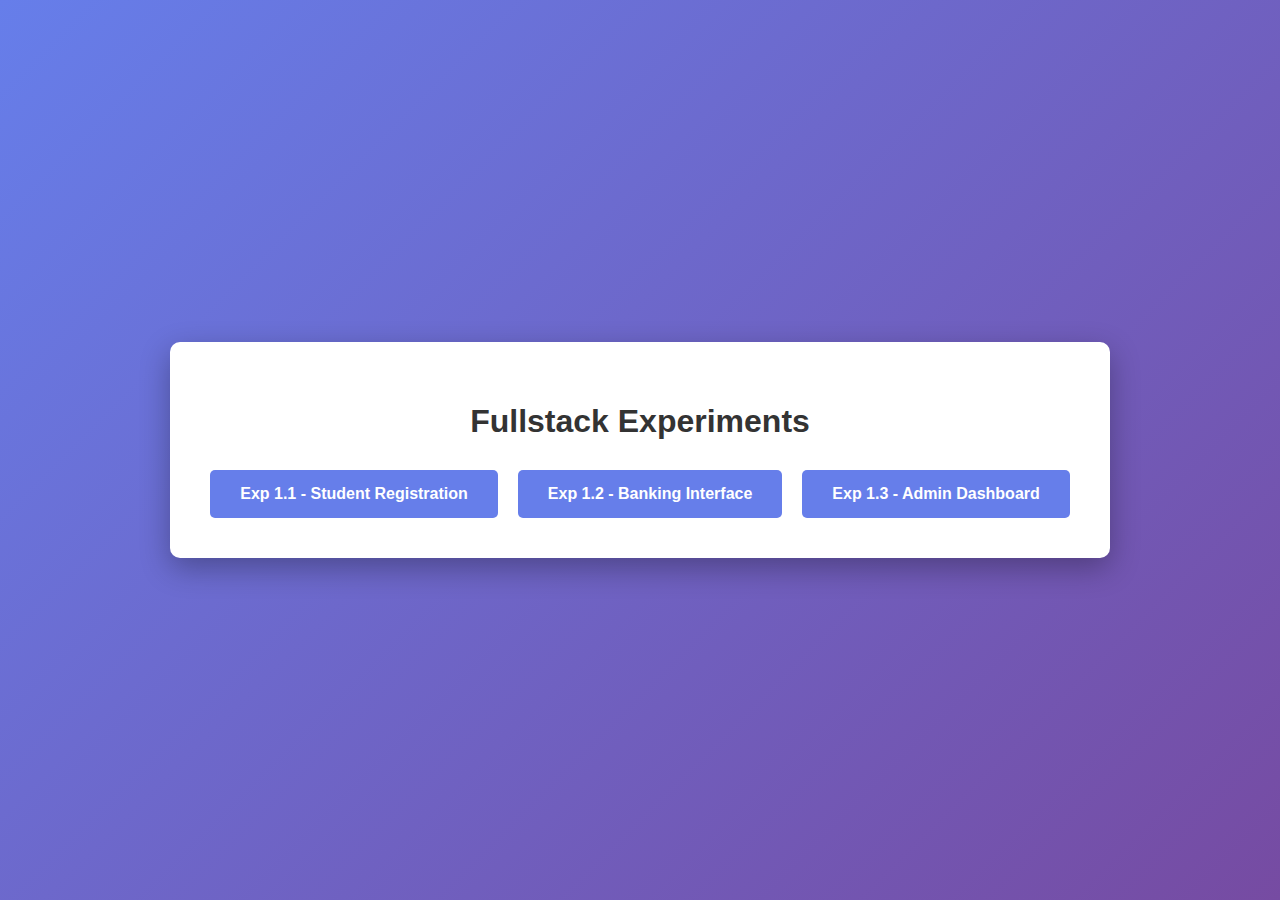
<file: index.html>
<!DOCTYPE html>
<html>
<head>
  <meta charset="UTF-8">
  <meta name="viewport" content="width=device-width, initial-scale=1.0">
  <title>Fullstack Experiments</title>
  <style>
    body {
      font-family: Arial, sans-serif;
      display: flex;
      justify-content: center;
      align-items: center;
      min-height: 100vh;
      background: linear-gradient(135deg, #667eea 0%, #764ba2 100%);
      margin: 0;
    }
    .container {
      text-align: center;
      background: white;
      padding: 40px;
      border-radius: 10px;
      box-shadow: 0 10px 30px rgba(0,0,0,0.3);
    }
    h1 {
      color: #333;
      margin-bottom: 30px;
    }
    .links {
      display: flex;
      gap: 20px;
      justify-content: center;
      flex-wrap: wrap;
    }
    a {
      padding: 15px 30px;
      background: #667eea;
      color: white;
      text-decoration: none;
      border-radius: 5px;
      font-weight: bold;
      transition: background 0.3s;
    }
    a:hover {
      background: #764ba2;
    }
  </style>
</head>
<body>
  <div class="container">
    <h1>Fullstack Experiments</h1>
    <div class="links">
      <a href="./exp1_1/1_1.html">Exp 1.1 - Student Registration</a>
      <a href="./exp1_2/1_2.html">Exp 1.2 - Banking Interface</a>
      <a href="./exp1_3/1_3.html">Exp 1.3 - Admin Dashboard</a>
    </div>
  </div>
</body>
</html>
</file>
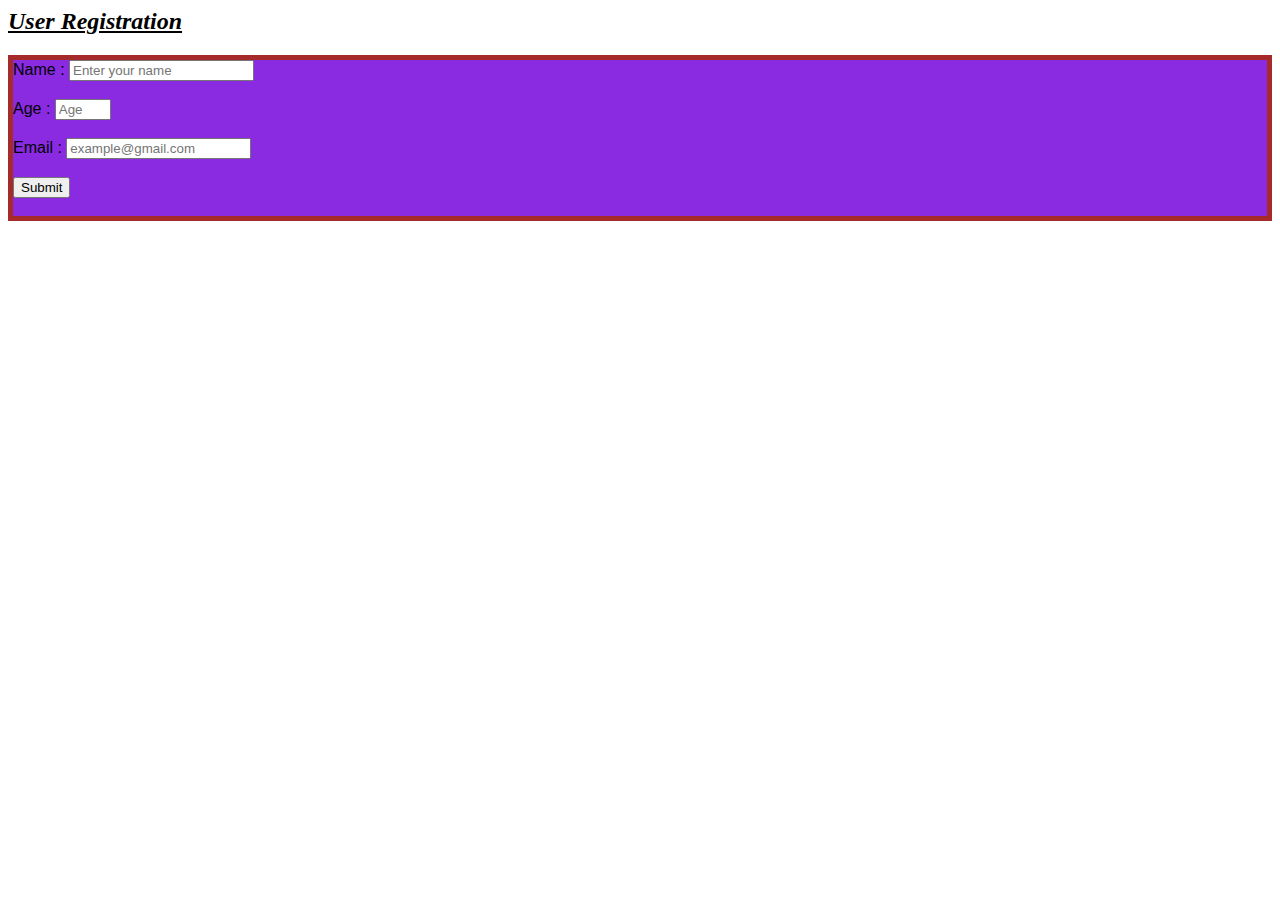
<file: 1_1/Exp1_1.html>
<html>
    <head>
        <title>Student Registartion form</title>
            <link rel="stylesheet" href="exp1.css">
    </head>
    <body>
        <i><u><h2>User Registration</h2></u></i>
        <form>
        <label>Name : </label>
        <input type="text" required placeholder="Enter your name" id="name"><br><br>
        <label>Age : </label>
        <input type="number" required min="18" max="60" placeholder="Age"><br><br>
        <label>Email : </label>
        <input type="email" required pattern="email" placeholder="example@gmail.com"><br><br>
        <button type="submit">Submit</button><br><br>
        </form>
    </body>
</html>
</file>
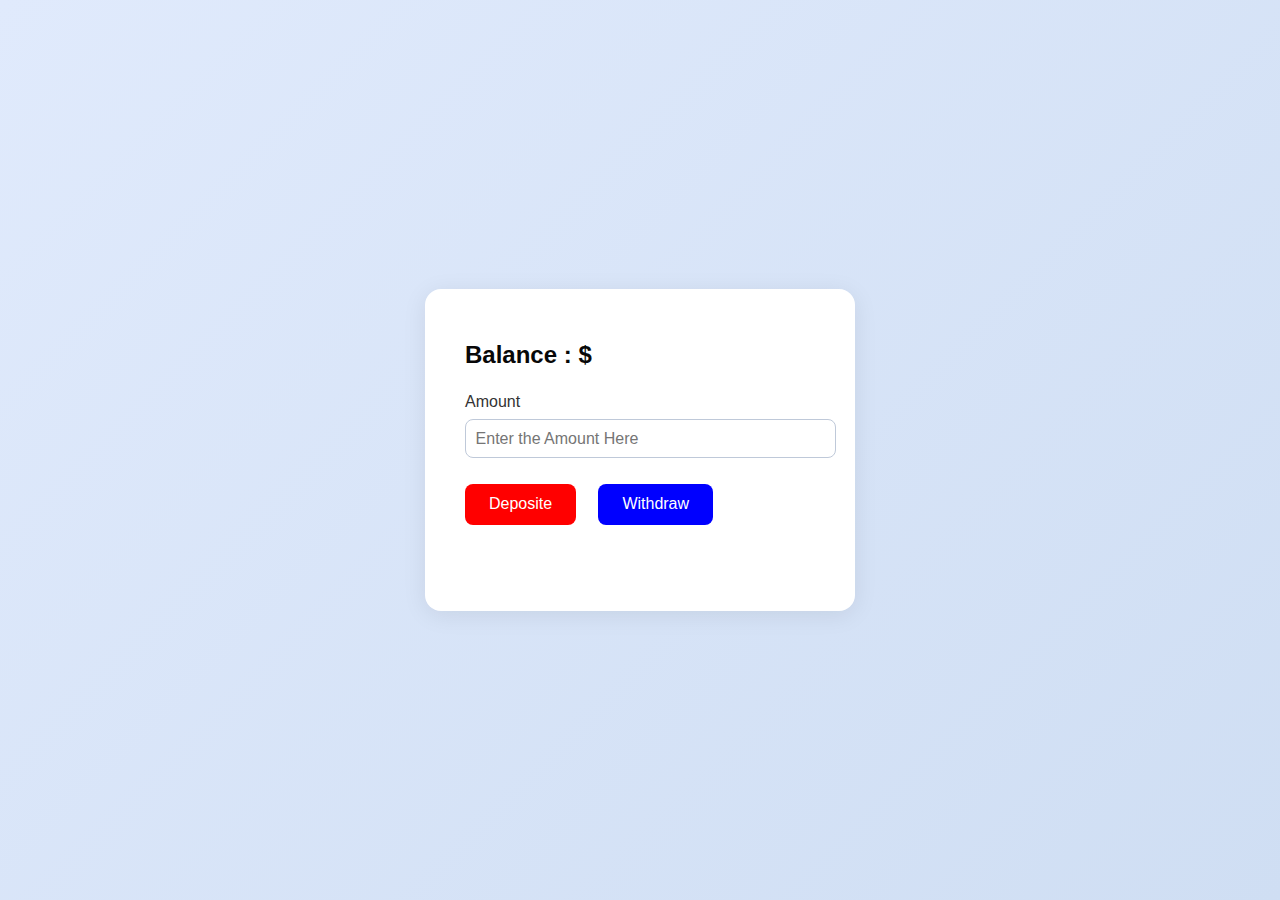
<file: 1_2/Exp1_2.html>
<!DOCTYPE html>
<html lang="en">
<head>
    <title>Responsive Bank UI</title>
    <link rel="stylesheet" href="Exp1_2.css">
<body>
    <div>
        <h2>Balance : <span id="balance">$</span> </h2> 
        <label for="amount">Amount</label><br>
        <input type="number" placeholder="Enter the Amount Here" id="amount"> <br><br>
        <button id="b1">Deposite</button> &nbsp;&nbsp;&nbsp; 
        <button id="b2">Withdraw</button>
        <p id="message"></p>
    </div>
    <script>
        let balance = 0;
        const balanceSpan = document.getElementById('balance');
        const amountInput = document.getElementById('amount');
        const messageP = document.getElementById('message');
        const depositeButton = document.getElementById('b1');
        const withdrawButton = document.getElementById('b2');

        depositeButton.addEventListener('click', () => {
            const amount = parseFloat(amountInput.value);
            if (!isNaN(amount) && amount > 0) {
                balance += amount;
                balanceSpan.textContent = `$${balance.toFixed(2)}`;
                messageP.textContent = 'Deposit successful!';
            } else {
                messageP.textContent = 'Please enter a valid amount.';
            }
            document.getElementById('amount').value = '';

        });

        withdrawButton.addEventListener('click', () => {
            const amount = parseFloat(amountInput.value);
            if (!isNaN(amount) && amount > 0 && amount <= balance) {
                balance -= amount;
                balanceSpan.textContent = `$${balance.toFixed(2)}`;
                messageP.textContent = 'Withdrawal successful!';
            } else {
                messageP.textContent = 'Please enter a valid amount.';
            }
            document.getElementById('amount').value = '';
        });
        
    </script>
</body>
</html>
</file>
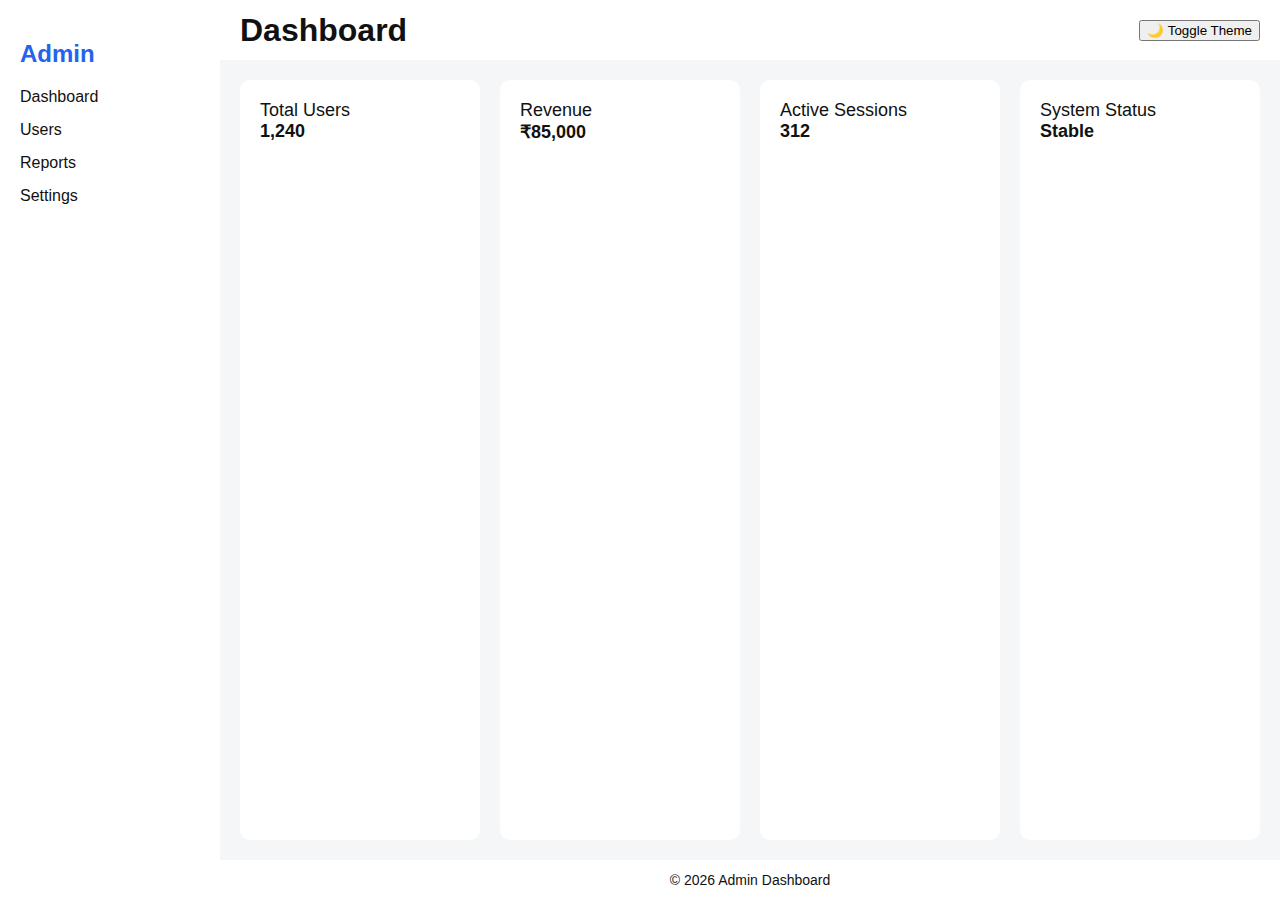
<file: 1_3/Exp1_3.html>
<!DOCTYPE html>
<html lang="en">
<head>
  <meta charset="UTF-8">
  <title>Admin Dashboard</title>
  <link rel="stylesheet" href="1.3.css">
</head>
<body class="light-theme">

  <div class="dashboard">

    <!-- Sidebar -->
    <aside class="sidebar">
      <h2>Admin</h2>
      <nav>
        <a href="#">Dashboard</a>
        <a href="#">Users</a>
        <a href="#">Reports</a>
        <a href="#">Settings</a>
      </nav>
    </aside>

    <!-- Header -->
    <header class="header">
      <h1>Dashboard</h1>
      <button id="themeToggle">🌙 Toggle Theme</button>
    </header>

    <!-- Main Content -->
    <main class="main">
      <div class="card">Total Users<br><strong>1,240</strong></div>
      <div class="card">Revenue<br><strong>₹85,000</strong></div>
      <div class="card">Active Sessions<br><strong>312</strong></div>
      <div class="card">System Status<br><strong>Stable</strong></div>
    </main>

    <!-- Footer -->
    <footer class="footer">
      © 2026 Admin Dashboard
    </footer>

  </div>

  <script src="1.3.js"></script>
</body>
</html>
</file>
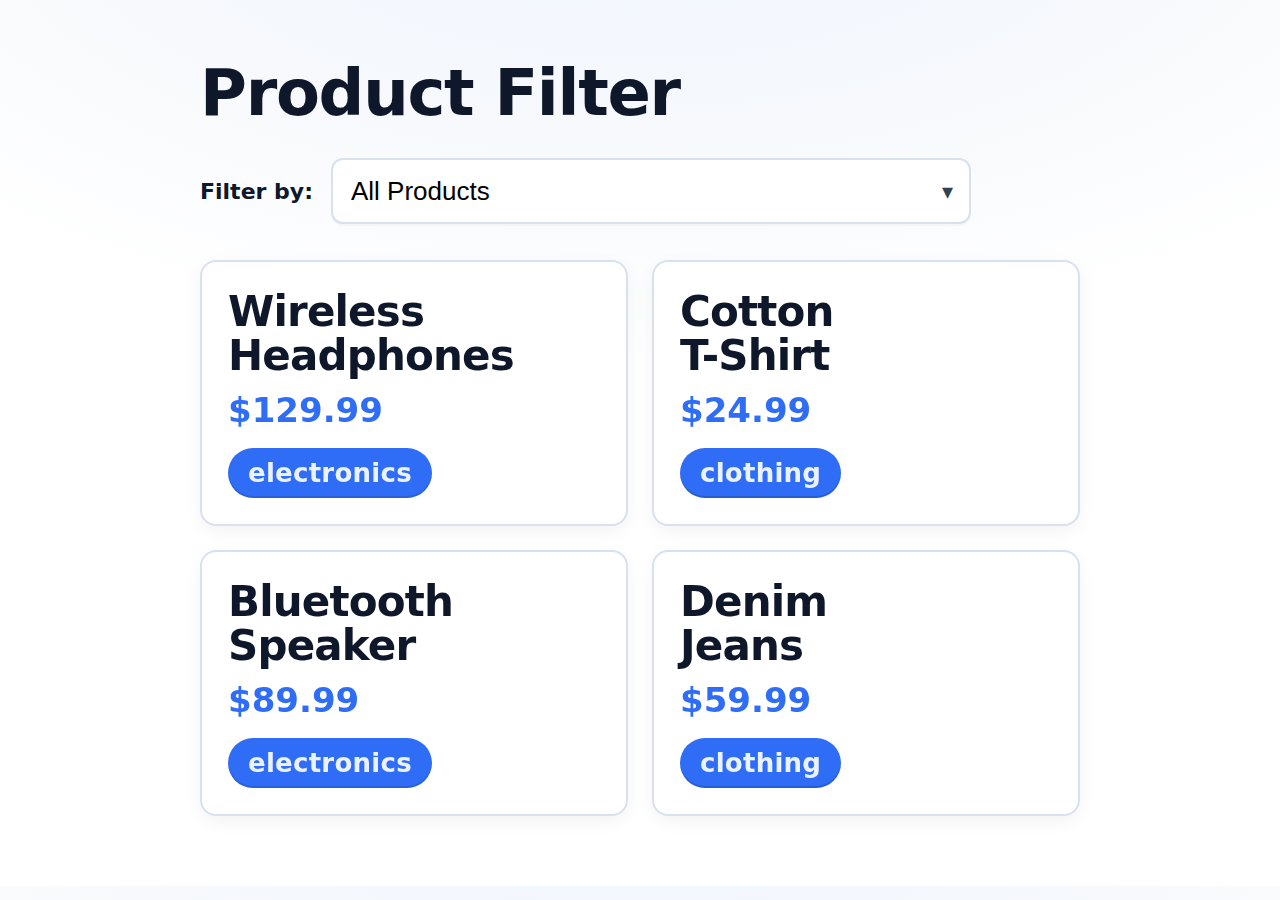
<file: 2_2/2_2.html>
<!doctype html>
<html lang="en">
<head>
  <meta charset="UTF-8" />
  <meta name="viewport" content="width=device-width, initial-scale=1.0" />
  <title>Product Filter</title>
  <style>
    :root{
      --bg: #f7f9fc;
      --text: #0f172a;
      --muted: #475569;
      --border: #d8e1ee;
      --card: #ffffff;
      --shadow: 0 10px 30px rgba(15, 23, 42, 0.08);
      --radius: 16px;
    }

    * { box-sizing: border-box; }
    body{
      margin:0;
      font-family: system-ui, -apple-system, Segoe UI, Roboto, Helvetica, Arial, "Apple Color Emoji","Segoe UI Emoji";
      background: radial-gradient(1000px 500px at 50% -150px, #eef4ff 0%, var(--bg) 60%, #ffffff 100%);
      color: var(--text);
    }

    .wrap{
      max-width: 920px;
      padding: 56px 20px 70px;
      margin: 0 auto;
    }

    h1{
      font-size: clamp(44px, 5vw, 64px);
      letter-spacing: -0.02em;
      margin: 0 0 28px;
      font-weight: 800;
    }

    .controls{
      display: flex;
      align-items: center;
      gap: 18px;
      margin-bottom: 28px;
      flex-wrap: wrap;
    }

    .controls label{
      font-size: 22px;
      color: var(--text);
      font-weight: 600;
    }

    .select-wrap{
      position: relative;
      flex: 1 1 520px;
      min-width: 260px;
      max-width: 640px;
    }

    select{
      width: 100%;
      font-size: 26px;
      padding: 16px 52px 16px 18px;
      border: 2px solid var(--border);
      border-radius: 12px;
      background: #fff;
      outline: none;
      box-shadow: 0 2px 0 rgba(15,23,42,0.03);
      appearance: none;
    }
    select:focus{
      border-color: #9bb8ff;
      box-shadow: 0 0 0 5px rgba(59,130,246,0.12);
    }

    /* custom dropdown arrow */
    .select-wrap::after{
      content: "▾";
      position: absolute;
      right: 18px;
      top: 50%;
      transform: translateY(-50%);
      font-size: 22px;
      color: #334155;
      pointer-events: none;
    }

    .grid{
      display: grid;
      grid-template-columns: repeat(2, minmax(0, 1fr));
      gap: 24px;
      padding-top: 8px;
    }

    @media (max-width: 720px){
      .grid{ grid-template-columns: 1fr; }
      .controls label{ font-size: 20px; }
      select{ font-size: 22px; }
    }

    .card{
      background: var(--card);
      border: 2px solid var(--border);
      border-radius: var(--radius);
      padding: 28px 26px 26px;
      box-shadow: 0 6px 18px rgba(15, 23, 42, 0.05);
      min-height: 210px;

      /* animation hooks */
      opacity: 1;
      transform: translateY(0);
      transition: transform 220ms ease, opacity 220ms ease;
      will-change: transform, opacity;
    }

    .card.hiding{
      opacity: 0;
      transform: translateY(8px);
    }

    .title{
      font-size: 42px;
      line-height: 1.05;
      margin: 0 0 12px;
      font-weight: 800;
      letter-spacing: -0.02em;
    }

    .price{
      font-size: 34px;
      margin: 0 0 18px;
      font-weight: 700;
      color: #2f6df6;
    }

    .tag{
      display: inline-block;
      font-size: 26px;
      padding: 10px 20px;
      border-radius: 999px;
      font-weight: 700;
      letter-spacing: 0.01em;
      user-select: none;
    }

    .tag.electronics{
      background: #2f6df6;
      color: #eaf1ff;
      box-shadow: inset 0 -2px 0 rgba(0,0,0,0.12);
    }

    .tag.clothing{
      background: #2f6df6;   /* dark blue */
      color: #eaf1ff;
      box-shadow: inset 0 -2px 0 rgba(0,0,0,0.15);

    }
  </style>
</head>
<body>
  <div class="wrap">
    <h1>Product Filter</h1>

    <div class="controls">
      <label for="filter">Filter by:</label>

      <div class="select-wrap">
        <select id="filter" aria-label="Filter products">
          <option value="all">All Products</option>
          <option value="electronics">electronics</option>
          <option value="clothing">clothing</option>
        </select>
      </div>
    </div>

    <div id="grid" class="grid" aria-live="polite"></div>
  </div>

  <script>
    const products = [
      { id: 1, name: "Wireless\nHeadphones", price: 129.99, category: "electronics" },
      { id: 2, name: "Cotton\nT-Shirt",        price: 24.99,  category: "clothing" },
      { id: 3, name: "Bluetooth\nSpeaker",     price: 89.99,  category: "electronics" },
      { id: 4, name: "Denim\nJeans",           price: 59.99,  category: "clothing" },
    ];

    const grid = document.getElementById("grid");
    const select = document.getElementById("filter");

    function cardHTML(p){
      const safeTitle = p.name.replaceAll("\n","<br>");
      return `
        <div class="card" data-category="${p.category}">
          <h2 class="title">${safeTitle}</h2>
          <p class="price">$${p.price.toFixed(2)}</p>
          <span class="tag ${p.category}">${p.category}</span>
        </div>
      `;
    }

    function render(list){
      grid.innerHTML = list.map(cardHTML).join("");
    }

    function filterAndAnimate(){
      const value = select.value;

      // Add hide animation to current cards
      const currentCards = Array.from(grid.querySelectorAll(".card"));
      currentCards.forEach(c => c.classList.add("hiding"));

      // After the fade, re-render filtered list and fade-in
      setTimeout(() => {
        const filtered = value === "all"
          ? products
          : products.filter(p => p.category === value);

        render(filtered);

        // start hidden then reveal (nice pop-in)
        const newCards = Array.from(grid.querySelectorAll(".card"));
        newCards.forEach(c => c.classList.add("hiding"));
        requestAnimationFrame(() => {
          newCards.forEach(c => c.classList.remove("hiding"));
        });
      }, 180);
    }

    // Initial render
    render(products);

    // Smooth entrance on load
    requestAnimationFrame(() => {
      document.querySelectorAll(".card").forEach(c => c.classList.remove("hiding"));
    });

    // Hook filter
    select.addEventListener("change", filterAndAnimate);
  </script>
</body>
</html>
</file>
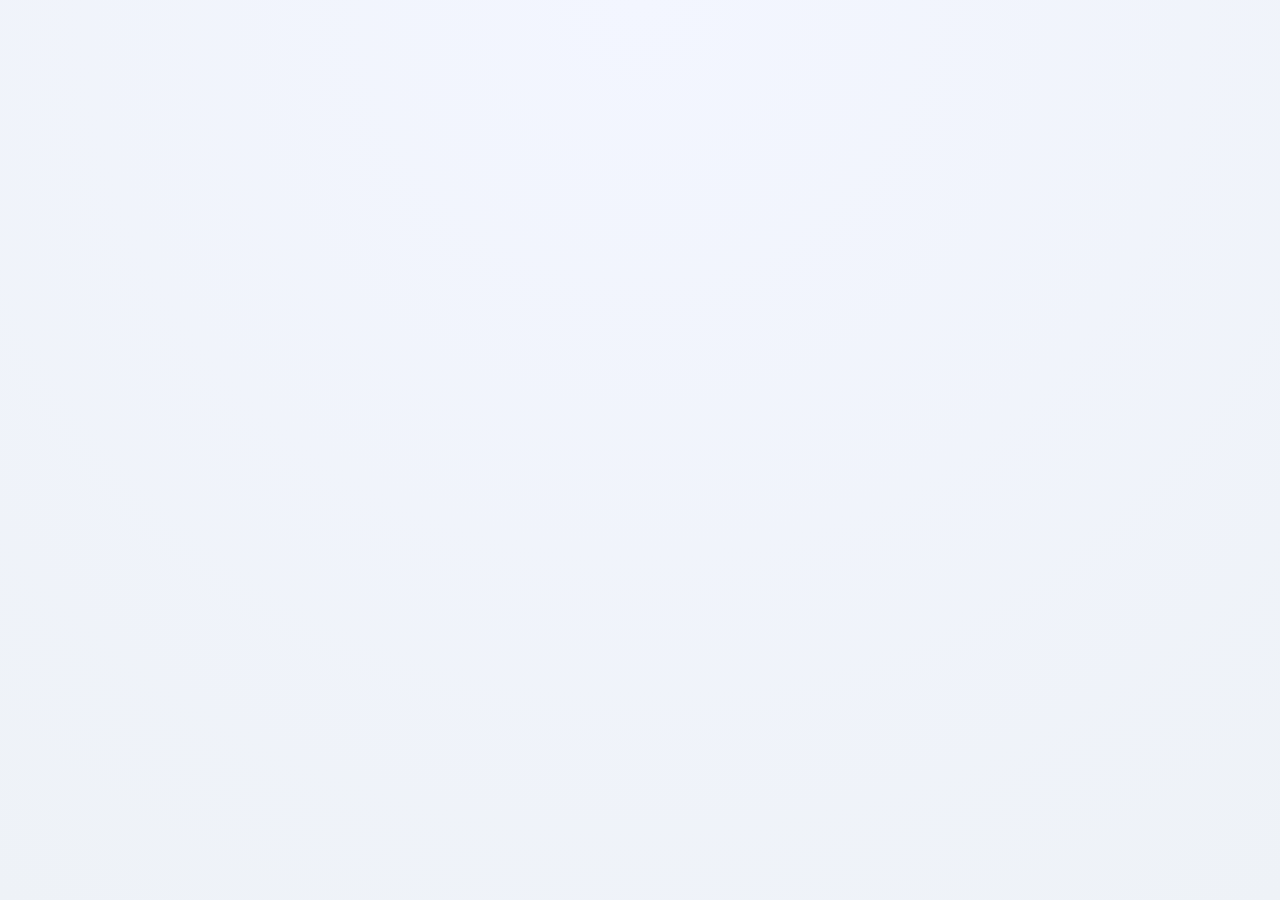
<file: 2_3/2_3.html>
<!DOCTYPE html>
<html lang="en">
<head>
  <meta charset="UTF-8" />
  <meta name="viewport" content="width=device-width, initial-scale=1.0"/>
  <title>SVG Circle Drawer</title>
  <style>
    :root{
      --card-w: min(92vw, 520px);
      --card-h: min(92vw, 520px);
      --blue: #2f7bff;
      --shadow: 0 18px 40px rgba(0,0,0,.12);
      --radius: 22px;
    }

    body{
      margin:0;
      min-height:100vh;
      display:grid;
      place-items:center;
      background: radial-gradient(circle at top, #f3f6ff, #eef2f7);
      font-family: system-ui, -apple-system, Segoe UI, Roboto, Arial, sans-serif;
      color:#111;
    }
</file>
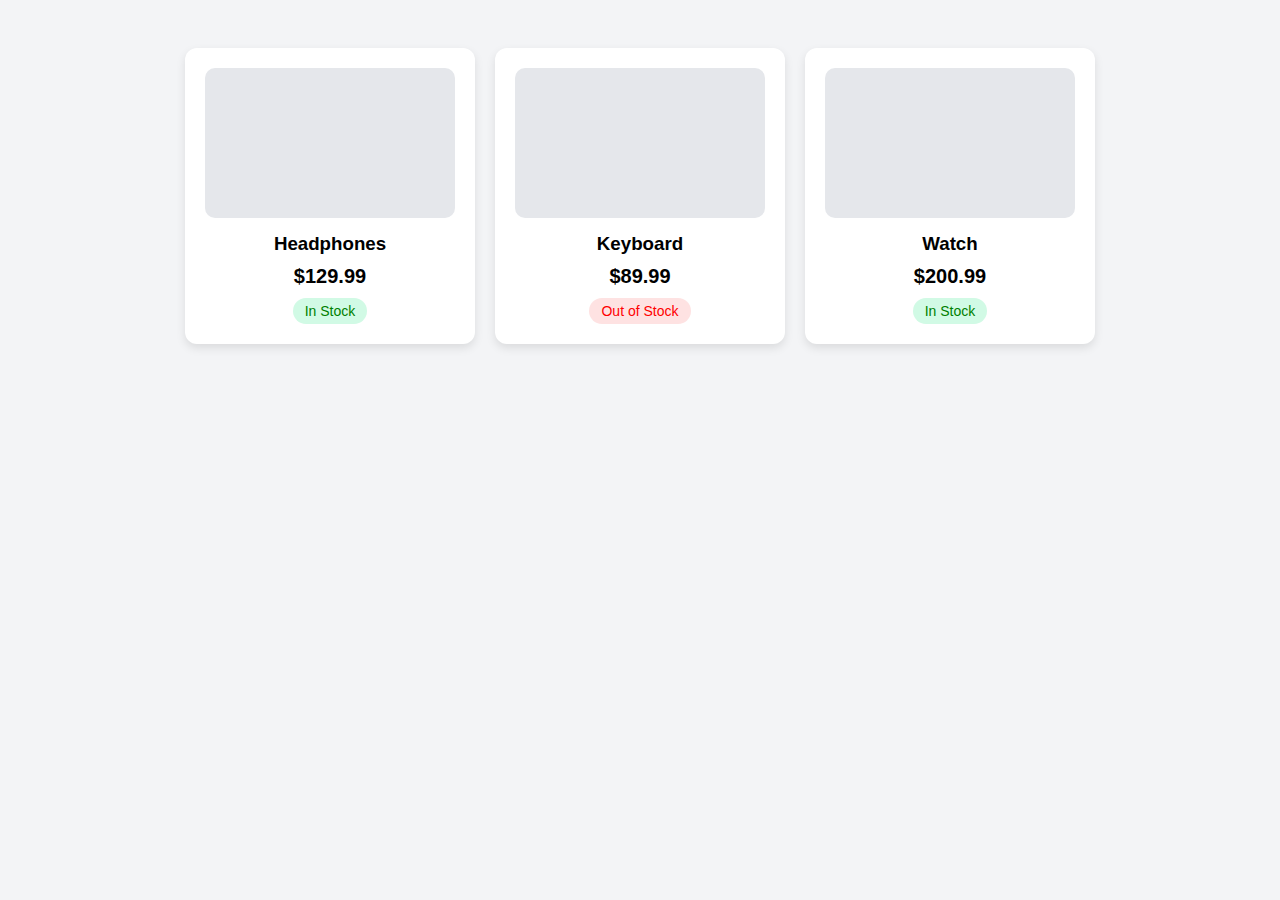
<file: exp 3/1.3.1.html>
<!DOCTYPE html>
<html>
<head>
  <title>Product Cards</title>
  <style>
    body {
      font-family: Arial, sans-serif;
      background: #f3f4f6;
      display: flex;
      justify-content: center;
      gap: 20px;
      padding: 40px;
    }
    .card {
      background: white;
      width: 250px;
      padding: 20px;
      border-radius: 12px;
      box-shadow: 0 4px 10px rgba(0,0,0,0.1);
      text-align: center;
    }
    .image-box {
      height: 150px;
      background: #e5e7eb;
      border-radius: 10px;
      margin-bottom: 15px;
    }
    h3 {
      margin: 10px 0;
    }
    .price {
      font-size: 20px;
      font-weight: bold;
    }
    .stock {
      display: inline-block;
      margin-top: 10px;
      padding: 5px 12px;
      border-radius: 20px;
      font-size: 14px;
    }
    .in-stock {
      background: #d1fae5;
      color: green;
    }
    .out-stock {
      background: #fee2e2;
      color: red;
    }
  </style>
</head>
<body>
  <div class="card">
    <div class="image-box"></div>
    <h3>Headphones</h3>
    <div class="price">$129.99</div>
    <div class="stock in-stock">In Stock</div>
  </div>
  <div class="card">
    <div class="image-box"></div>
    <h3>Keyboard</h3>
    <div class="price">$89.99</div>
    <div class="stock out-stock">Out of Stock</div>
  </div>
  <div class="card">
    <div class="image-box"></div>
    <h3>Watch</h3>
    <div class="price">$200.99</div>
    <div class="stock in-stock">In Stock</div>
  </div>
</body>
</html>
</file>
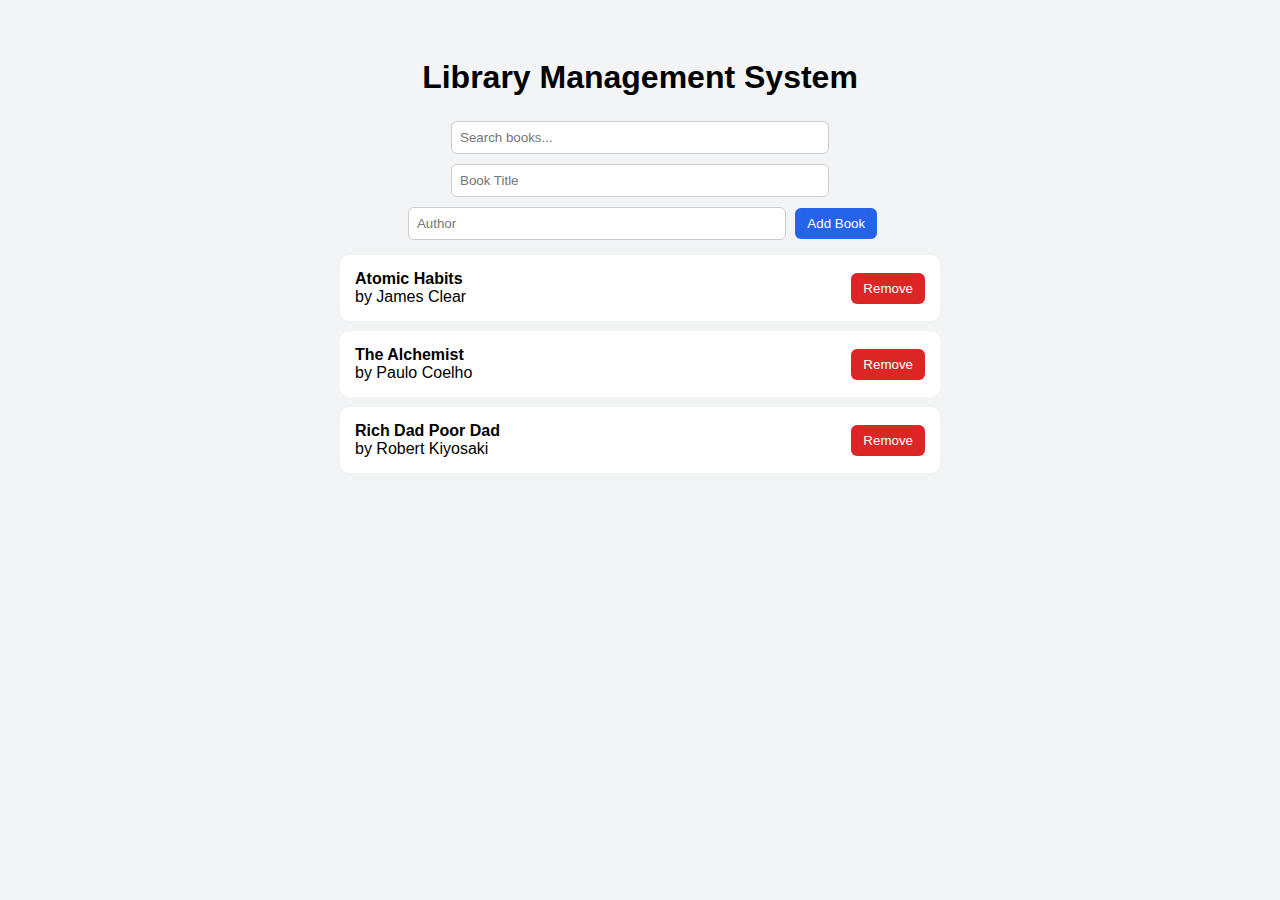
<file: exp 3/1.3.2.html>
<!DOCTYPE html>
<html>
<head>
  <title>Library Management System</title>
  <style>
    body {
      font-family: Arial, sans-serif;
      background: #f3f4f6;
      text-align: center;
      padding: 30px;
    }
    h1 {
      margin-bottom: 20px;
    }
    .container {
      max-width: 600px;
      margin: auto;
    }
    input {
      padding: 8px;
      margin: 5px;
      width: 60%;
      border-radius: 6px;
      border: 1px solid #ccc;
    }
    button {
      padding: 8px 12px;
      border: none;
      border-radius: 6px;
      cursor: pointer;
    }
    .add-btn {
      background: #2563eb;
      color: white;
    }
    .remove-btn {
      background: #dc2626;
      color: white;
    }
    .book {
      background: white;
      margin: 10px 0;
      padding: 15px;
      border-radius: 10px;
      display: flex;
      justify-content: space-between;
      align-items: center;
    }
    .book-info {
      text-align: left;
    }
  </style>
</head>
<body>
  <h1>Library Management System</h1>
  <div class="container">
    <input type="text" id="search" placeholder="Search books..." onkeyup="searchBook()"><br>
    <input type="text" id="title" placeholder="Book Title">
    <input type="text" id="author" placeholder="Author">
    <button class="add-btn" onclick="addBook()">Add Book</button>
    <div id="bookList"></div>
  </div>
  <script>
    let books = [
      { title: "Atomic Habits", author: "James Clear" },
      { title: "The Alchemist", author: "Paulo Coelho" },
      { title: "Rich Dad Poor Dad", author: "Robert Kiyosaki" }
    ];
    function displayBooks(list) {
      const bookList = document.getElementById("bookList");
      bookList.innerHTML = "";
      list.forEach((book, index) => {
        bookList.innerHTML += `
          <div class="book">
            <div class="book-info">
              <strong>${book.title}</strong><br>
              by ${book.author}
            </div>
            <button class="remove-btn" onclick="removeBook(${index})">Remove</button>
          </div>
        `;
      });
    }
    function addBook() {
      const title = document.getElementById("title").value;
      const author = document.getElementById("author").value;
      if (title && author) {
        books.push({ title, author });
        displayBooks(books);
        document.getElementById("title").value = "";
        document.getElementById("author").value = "";
      }
    }
    function removeBook(index) {
      books.splice(index, 1);
      displayBooks(books);
    }
    function searchBook() {
      const search = document.getElementById("search").value.toLowerCase();
      const filtered = books.filter(book =>
        book.title.toLowerCase().includes(search) ||
        book.author.toLowerCase().includes(search)
      );
      displayBooks(filtered);
    }
    displayBooks(books);
  </script>
</body>
</html>
</file>
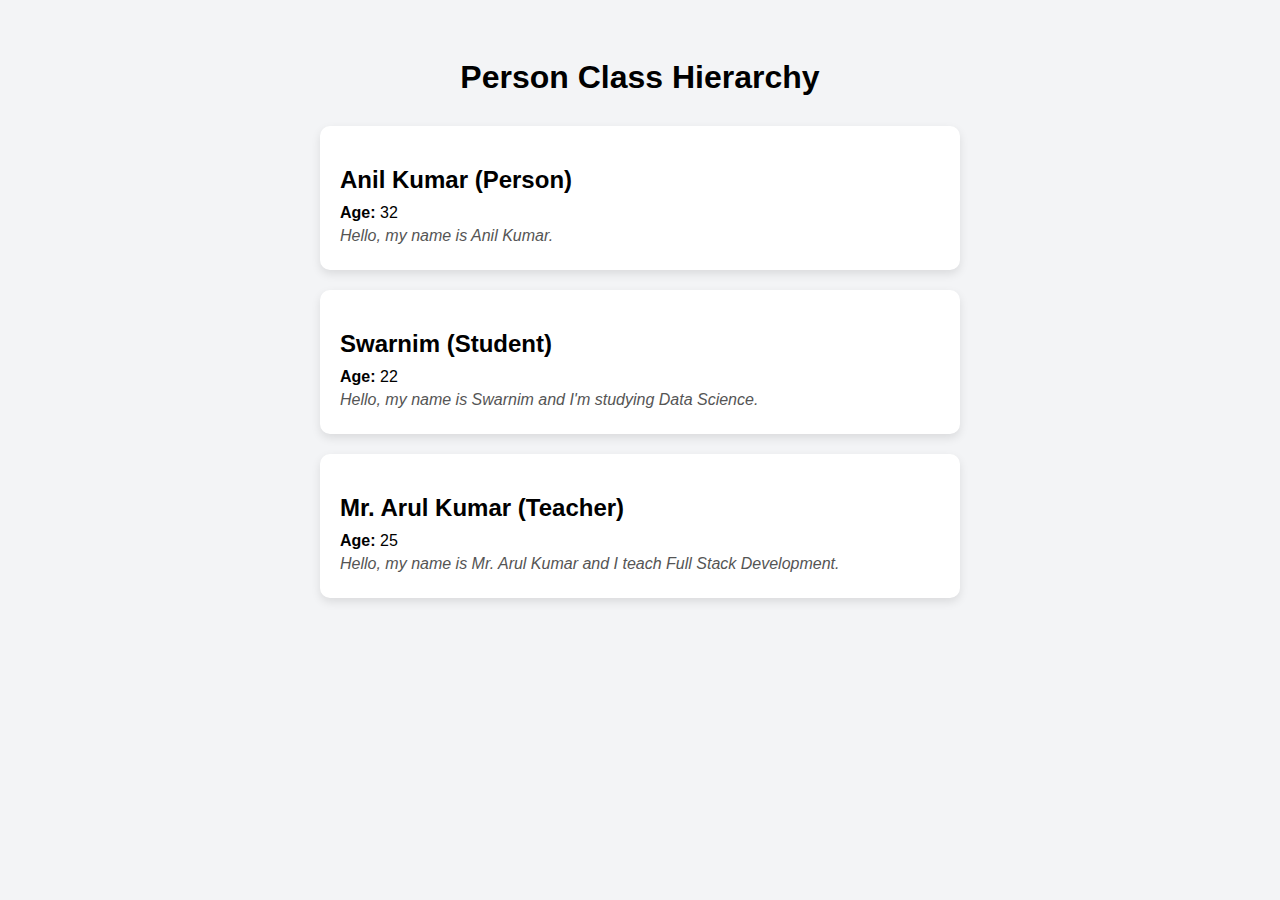
<file: exp 3/1.3.3.html>
<!DOCTYPE html>
<html>
<head>
  <title>Person Class Hierarchy</title>
  <style>
    body {
      font-family: Arial, sans-serif;
      background: #f3f4f6;
      padding: 30px;
      text-align: center;
    }
    .card {
      background: white;
      max-width: 600px;
      margin: 20px auto;
      padding: 20px;
      border-radius: 10px;
      box-shadow: 0 4px 10px rgba(0,0,0,0.1);
      text-align: left;
    }
    h1 {
      margin-bottom: 30px;
    }
    h2 {
      margin-bottom: 10px;
    }
    p {
      margin: 5px 0;
    }
    .intro {
      font-style: italic;
      color: #555;
    }
  </style>
</head>
<body>
  <h1>Person Class Hierarchy</h1>
  <div id="output"></div>
  <script>
    class Person {
      constructor(name, age) {
        this.name = name;
        this.age = age;
      }
      introduce() {
        return `Hello, my name is ${this.name}.`;
      }
    }
    class Student extends Person {
      constructor(name, age, major) {
        super(name, age);
        this.major = major;
      }
      introduce() {
        return `Hello, my name is ${this.name} and I'm studying ${this.major}.`;
      }
    }
    class Teacher extends Person {
      constructor(name, age, subject) {
        super(name, age);
        this.subject = subject;
      }
      introduce() {
        return `Hello, my name is ${this.name} and I teach ${this.subject}.`;
      }
    }
    const people = [
      new Person("Anil Kumar", 32),
      new Student("Swarnim", 22, "Data Science"),
      new Teacher("Mr. Arul Kumar", 25, "Full Stack Development")
    ];
    const output = document.getElementById("output");
    people.forEach(person => {
      output.innerHTML += `
        <div class="card">
          <h2>${person.name} (${person.constructor.name})</h2>
          <p><strong>Age:</strong> ${person.age}</p>
          <p class="intro">${person.introduce()}</p>
        </div>
      `;
    });
  </script>
</body>
</html>
</file>
<file: 1_1/exp1.css>
form{
    background-color:blueviolet;
    border: 5px solid brown;
    font-family: 'Franklin Gothic Medium', 'Arial Narrow', Arial, sans-serif;
}
</file>
<file: 1_2/Exp1_2.css>
body {
    background: linear-gradient(135deg, #e0eafc 0%, #cfdef3 100%);
    font-family: 'Segoe UI', Arial, sans-serif;
    margin: 0;
    min-height: 100vh;
    display: flex;
    align-items: center;
    justify-content: center;
}

div {
    background: #fff;
    padding: 2rem 2.5rem;
    border-radius: 16px;
    box-shadow: 0 4px 24px rgba(0,0,0,0.08);
    max-width: 350px;
    width: 100%;
}

h2 {
    color: #080808;
    margin-bottom: 1.5rem;
    font-size: 1.5rem;
    font-weight: 600;
}

label {
    font-size: 1rem;
    color: #333;
    font-weight: 500;
}

input[type="number"] {
    width: 100%;
    padding: 0.6rem;
    border: 1px solid #bfc9d9;
    border-radius: 8px;
    margin-top: 0.5rem;
    font-size: 1rem;
    outline: none;
    transition: border-color 0.2s;
}
input[type="number"]:focus {
    border-color: #2d6cdf;
}
#b1{
    background-color: red;

}
#b2{
    background-color: blue;
}
button {
    color: #fff;
    border: none;
    border-radius: 8px;
    padding: 0.7rem 1.5rem;
    font-size: 1rem;
    font-weight: 500;
    cursor: pointer;
    margin-top: 0.5rem;
    transition: background 0.2s;
}
button:hover {
    background: #1a4fa0;
}

#message {
    margin-top: 1.2rem;
    font-size: 1rem;
    color: #e74c3c;
    min-height: 1.2em;
    text-align: center;
}

@media (max-width: 500px) {
    div {
        padding: 1rem;
        max-width: 95vw;
    }
    h2 {
        font-size: 1.2rem;
    }
    button {
        padding: 0.6rem 1rem;
        font-size: 0.95rem;
    }
}
</file>
<file: 1_3/1.3.css>
:root {
  --bg: #f4f6f8;
  --text: #111;
  --card: #ffffff;
  --accent: #2563eb;
}

.dark-theme {
  --bg: #0f172a;
  --text: #f8fafc;
  --card: #1e293b;
  --accent: #38bdf8;
}

body {
  margin: 0;
  font-family: Arial, sans-serif;
  background: var(--bg);
  color: var(--text);
}

.dashboard {
  display: grid;
  grid-template-columns: 220px 1fr;
  grid-template-rows: 60px 1fr 40px;
  height: 100vh;
}

.sidebar {
  grid-row: 1 / span 3;
  background: var(--card);
  padding: 20px;
}

.sidebar h2 {
  color: var(--accent);
}

.sidebar a {
  display: block;
  margin: 15px 0;
  text-decoration: none;
  color: var(--text);
}

.header {
  background: var(--card);
  display: flex;
  justify-content: space-between;
  align-items: center;
  padding: 0 20px;
}

.main {
  padding: 20px;
  display: grid;
  grid-template-columns: repeat(auto-fit, minmax(200px, 1fr));
  gap: 20px;
}

.card {
  background: var(--card);
  padding: 20px;
  border-radius: 10px;
  font-size: 18px;
}

.footer {
  background: var(--card);
  display: flex;
  align-items: center;
  justify-content: center;
  font-size: 14px;
}
</file>
